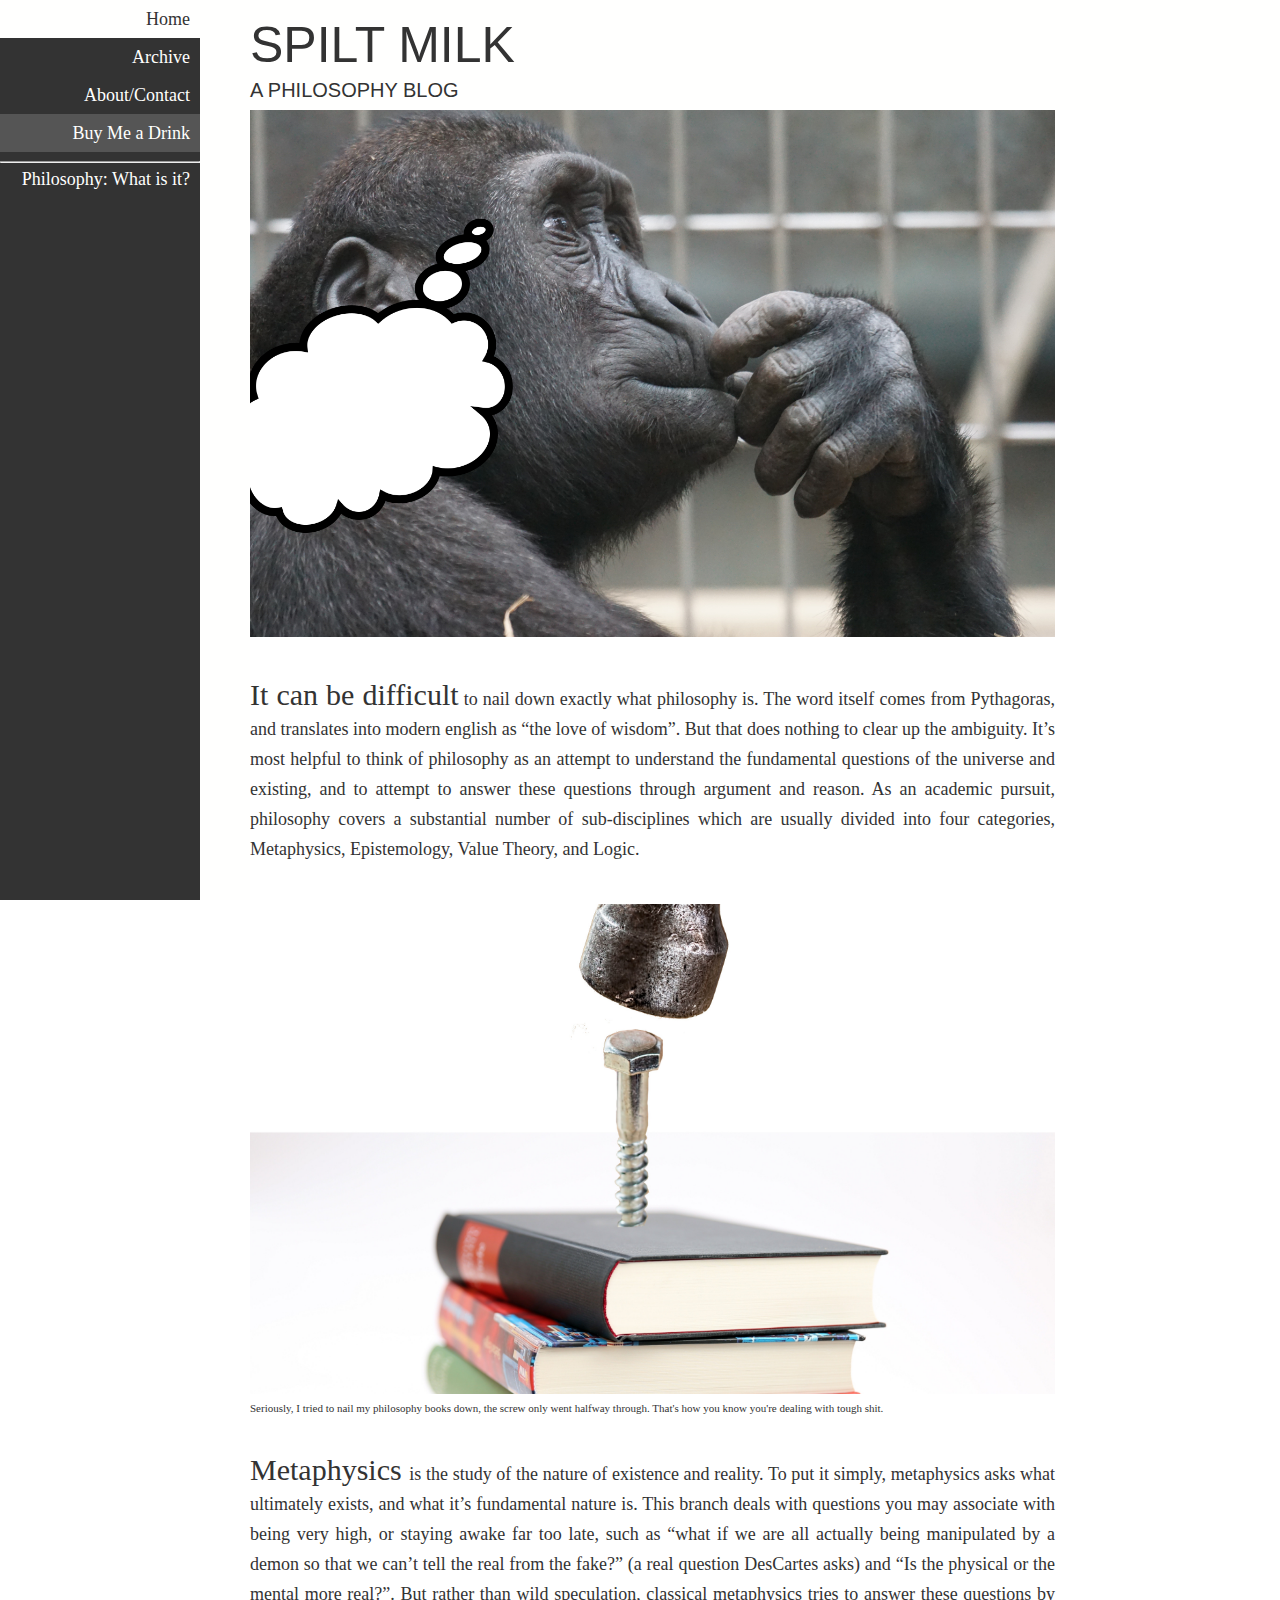
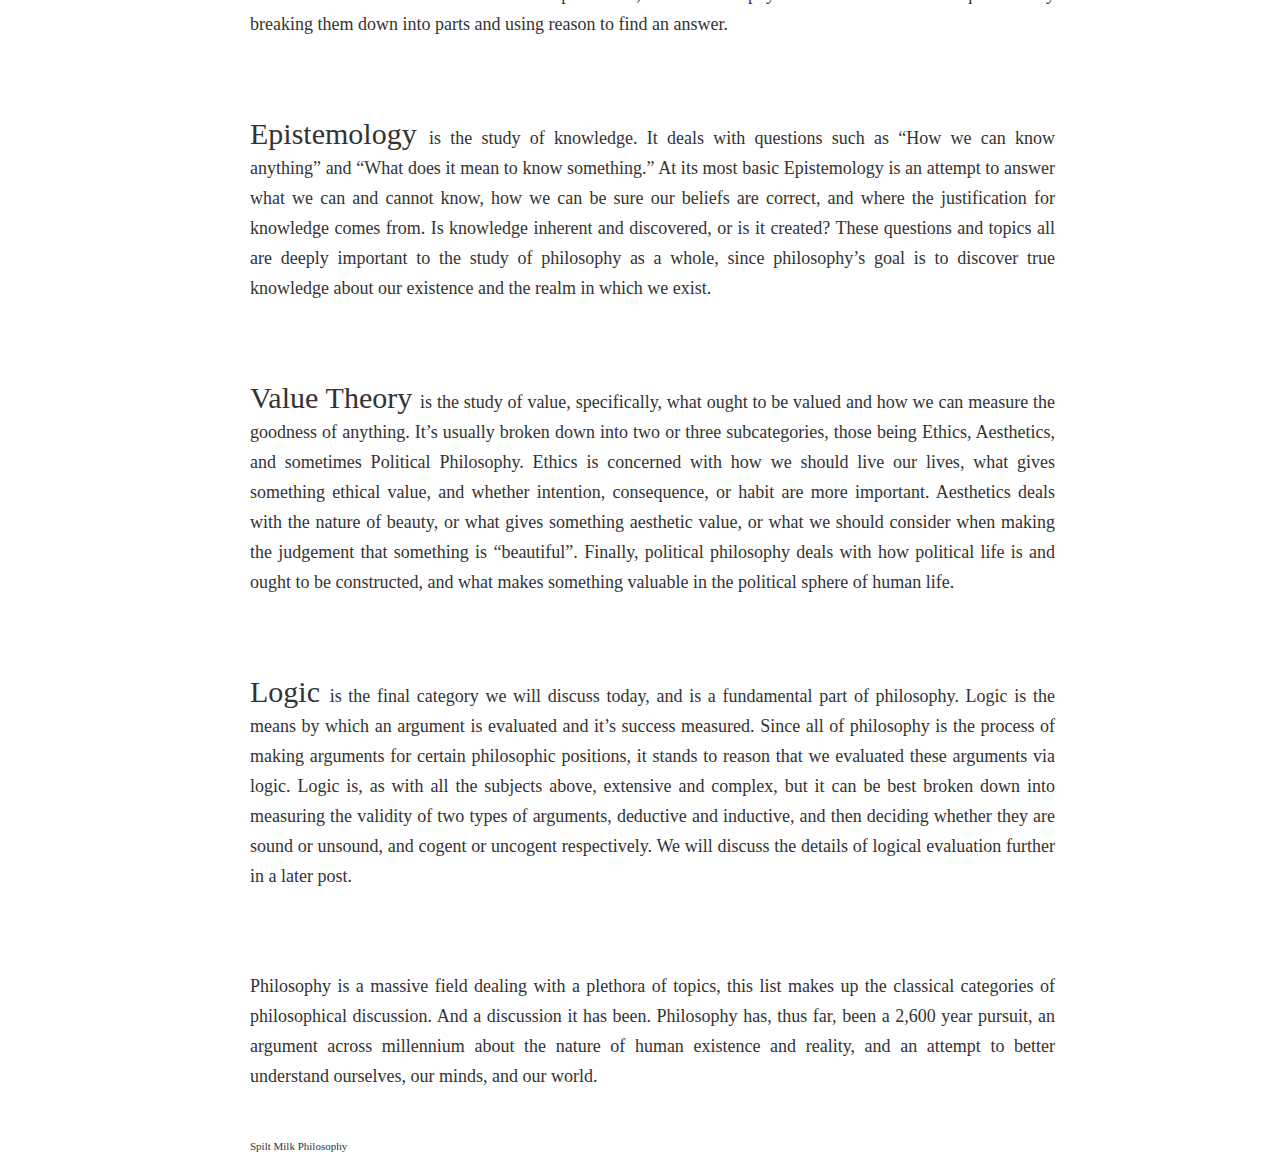
<file: index.html>
<!DOCTYPE html>
<html>
    <head>
        <meta charset = "UTF-8">
        <meta name="viewport" content="width=device-width, initial-scale=1.0">
        <script type = "text/javascript" src = "js/desktop.js" async></script>
        <link rel="stylesheet" type="text/css" href="css/desktop.css">
    </head>

    <body onscroll = "setBannerSize()">
        <!--Navigation: -->
        <nav>
            <div id = "sticky-nav">
                <ul>
                    <li><a href = "index.html">Home</a></li>
                    <li><a href = "archive.html">Archive</a></li>
                    <li><a href = "aboutcontact.html">About/Contact</a></li>   
                    <li id = "donate-button" onmouseover = "buyMeSomeMilk()" onmouseout="buyMeADrink()"><a href = "">Buy Me a Drink</a></li>    
                </ul>
                <hr>
            </div>
            <div>
                <ul id = "article-nav">
                    <li><a href = "whatisphilosophy.html">Philosophy: What is it?</a></li>
                </ul>
            </div>
        </nav>

        <div id = "scroll-bar-overlay"></div>

        <div id = "sticky-banner">
            <h1>SPILT MILK</h1>
            <h2>A PHILOSOPHY BLOG</h2>
        </div>
        <div id = "ad-container">
            

            
        </div>
        
        <div class="main-content">
            <!--<div><img src = "assets/spilt-milk.jpeg"/></div>-->
            <div class = "text-content">
                <img src = "assets/ape-chimp-chimpanzee-33535.jpg" alt = "A picture of a monkey thinking really hard. Sorry you missed it. :("/>
                <p>
                    <b>It can be difficult</b> to nail down exactly what philosophy is. The word itself comes from Pythagoras, and translates into modern english as “the love of wisdom”. But that does nothing to clear up the ambiguity. It’s most helpful to think of philosophy as an attempt to understand the fundamental questions of the universe and existing, and to attempt to answer these questions through argument and reason. As an academic pursuit, philosophy covers a substantial number of sub-disciplines which are usually divided into four categories, Metaphysics, Epistemology, Value Theory, and Logic.

                </p>
                <img src = "assets/nailed_books.jpg"/><note>Seriously, I tried to nail my philosophy books down, the screw only went halfway through. That's how you know you're dealing with tough shit.</note>
                <p>
                    <b>Metaphysics </b>is the study of the nature of existence and reality. To put it simply, metaphysics asks what ultimately exists, and what it’s fundamental nature is. This branch deals with questions you may associate with being very high, or staying awake far too late, such as “what if we are all actually being manipulated by a demon so that we can’t tell the real from the fake?” (a real question DesCartes asks) and “Is the physical or the mental more real?”. But rather than wild speculation, classical metaphysics tries to answer these questions by breaking them down into parts and using reason to find an answer.
                </p>
                <p>
                    <b>Epistemology </b>is the study of knowledge. It deals with questions such as “How we can know anything” and “What does it mean to know something.” At its most basic Epistemology is an attempt to answer what we can and cannot know, how we can be sure our beliefs are correct, and where the justification for knowledge comes from. Is knowledge inherent and discovered, or is it created? These questions and topics all are deeply important to the study of philosophy as a whole, since philosophy’s goal is to discover true knowledge about our existence and the realm in which we exist.
                </p> 
                <p>
                    <b>Value Theory </b>is the study of value, specifically, what ought to be valued and how we can measure the goodness of anything. It’s usually broken down into two or three subcategories, those being Ethics, Aesthetics, and sometimes Political Philosophy. Ethics is concerned with how we should live our lives, what gives something ethical value, and whether intention, consequence, or habit are more important. Aesthetics deals with the nature of beauty, or what gives something aesthetic value, or what we should consider when making the judgement that something is “beautiful”. Finally, political philosophy deals with how political life is and ought to be constructed, and what makes something valuable in the political sphere of human life.
                </p>
                <p>
                    <b>Logic </b>is the final category we will discuss today, and is a fundamental part of philosophy. Logic is the means by which an argument is evaluated and it’s success measured. Since all of philosophy is the process of making arguments for certain philosophic positions, it stands to reason that we evaluated these arguments via logic. Logic is, as with all the subjects above, extensive and complex, but it can be best broken down into measuring the validity of two types of arguments, deductive and inductive, and then deciding whether they are sound or unsound, and cogent or uncogent respectively. We will discuss the details of logical evaluation further in a later post.
                </p> 
                <p>
                    Philosophy is a massive field dealing with a plethora of topics, this list makes up the classical categories of philosophical discussion. And a discussion it has been. Philosophy has, thus far, been a 2,600 year pursuit, an argument across millennium about the nature of human existence and reality, and an attempt to better understand ourselves, our minds, and our world.
                </p>
            </div>

            <div>
                <h6>Spilt Milk Philosophy</h6>
            </div>
        </div>
    </body>
</html>
</file>
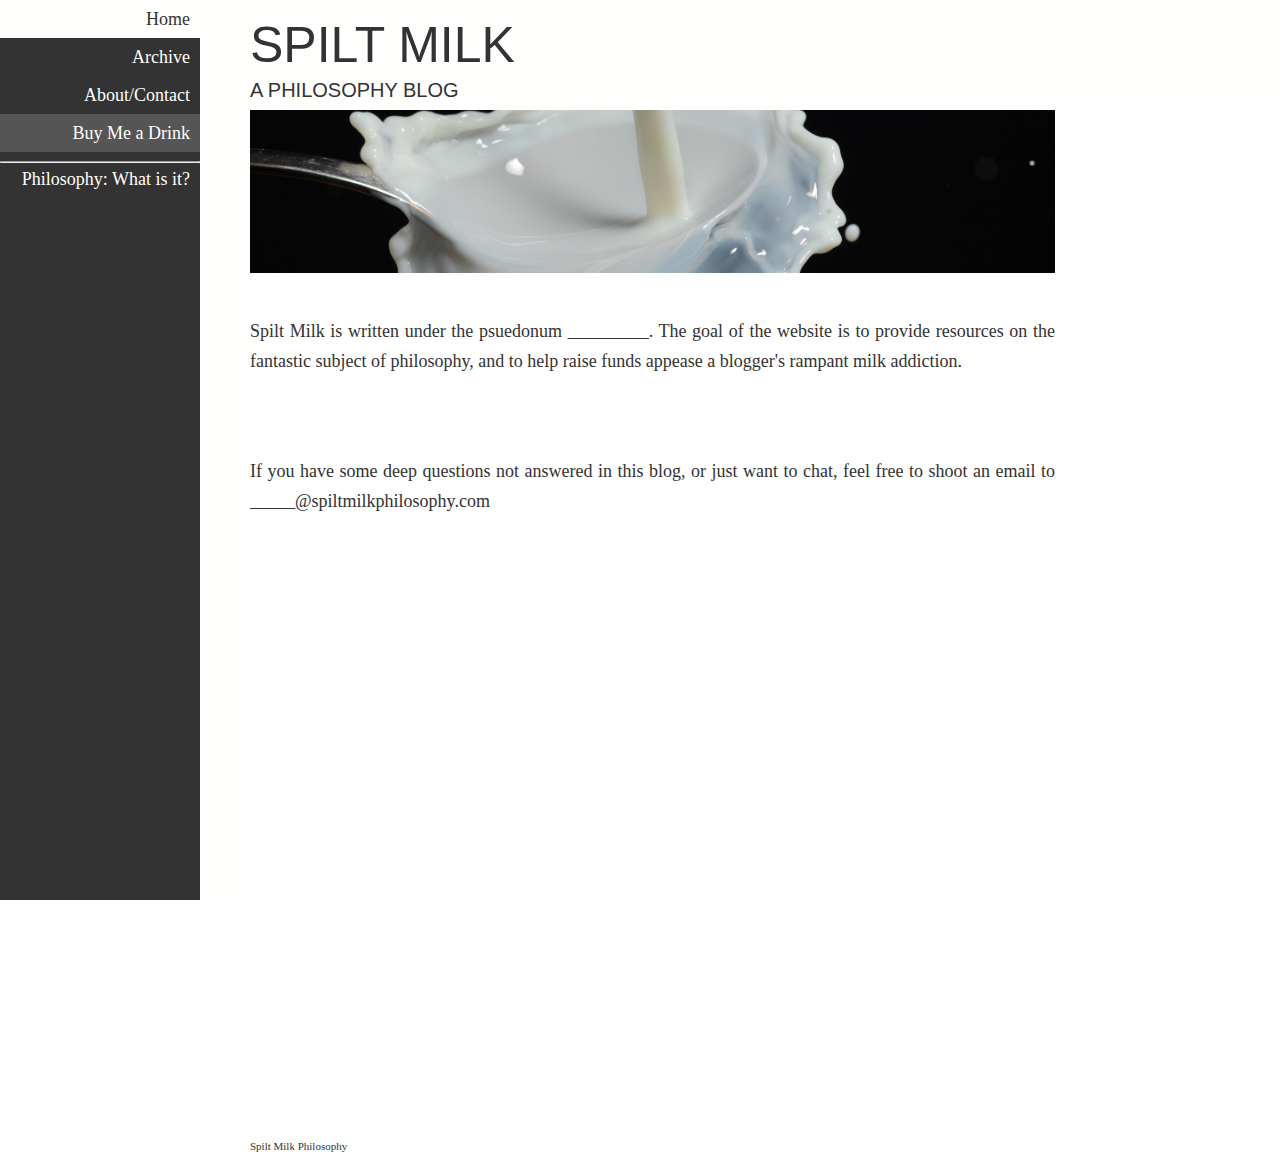
<file: aboutcontact.html>
<!DOCTYPE html>
<html>
    <head>
        <meta charset = "UTF-8">
        <meta name="viewport" content="width=device-width, initial-scale=1.0">
        <script type = "text/javascript" src = "js/desktop.js" async></script>
        <link rel="stylesheet" type="text/css" href="css/desktop.css">
    </head>

    <body onscroll = "setBannerSize()">
        <!--Navigation: -->
        <nav>
            <div id = "sticky-nav">
                <ul>
                    <li><a href = "index.html">Home</a></li>
                    <li><a href = "archive.html">Archive</a></li>
                    <li><a href = "aboutcontact.html">About/Contact</a></li>   
                    <li id = "donate-button" onmouseover = "buyMeSomeMilk()" onmouseout="buyMeADrink()"><a href = "">Buy Me a Drink</a></li>    
                </ul>
                <hr>
            </div>
            <div>
                <ul id = "article-nav">
                    <li><a href = "whatisphilosophy.html">Philosophy: What is it?</a></li>
                </ul>
            </div>
        </nav>

        <div id = "scroll-bar-overlay"></div>
        <div id = "sticky-banner">
            <h1>SPILT MILK</h1>
            <h2>A PHILOSOPHY BLOG</h2>
        </div>
        <div id = "ad-container">
            

            
        </div>
        
        <div class="main-content">
            <div><img src = "assets/spilt-milk.jpeg"/></div>
            <div class = "text-content">
                <p>
                    Spilt Milk is written under the psuedonum _________. The goal of the website is to provide resources on the 
                    fantastic subject of philosophy, and to help raise funds appease a blogger's rampant milk addiction.
                </p>

                <p>
                    If you have some deep questions not answered in this blog, or just want to chat, feel free
                    to shoot an email to _____@spiltmilkphilosophy.com
                </p>
            </div>

            <div>
                <h6>Spilt Milk Philosophy</h6>
            </div>
        </div>
    </body>
</html>
</file>
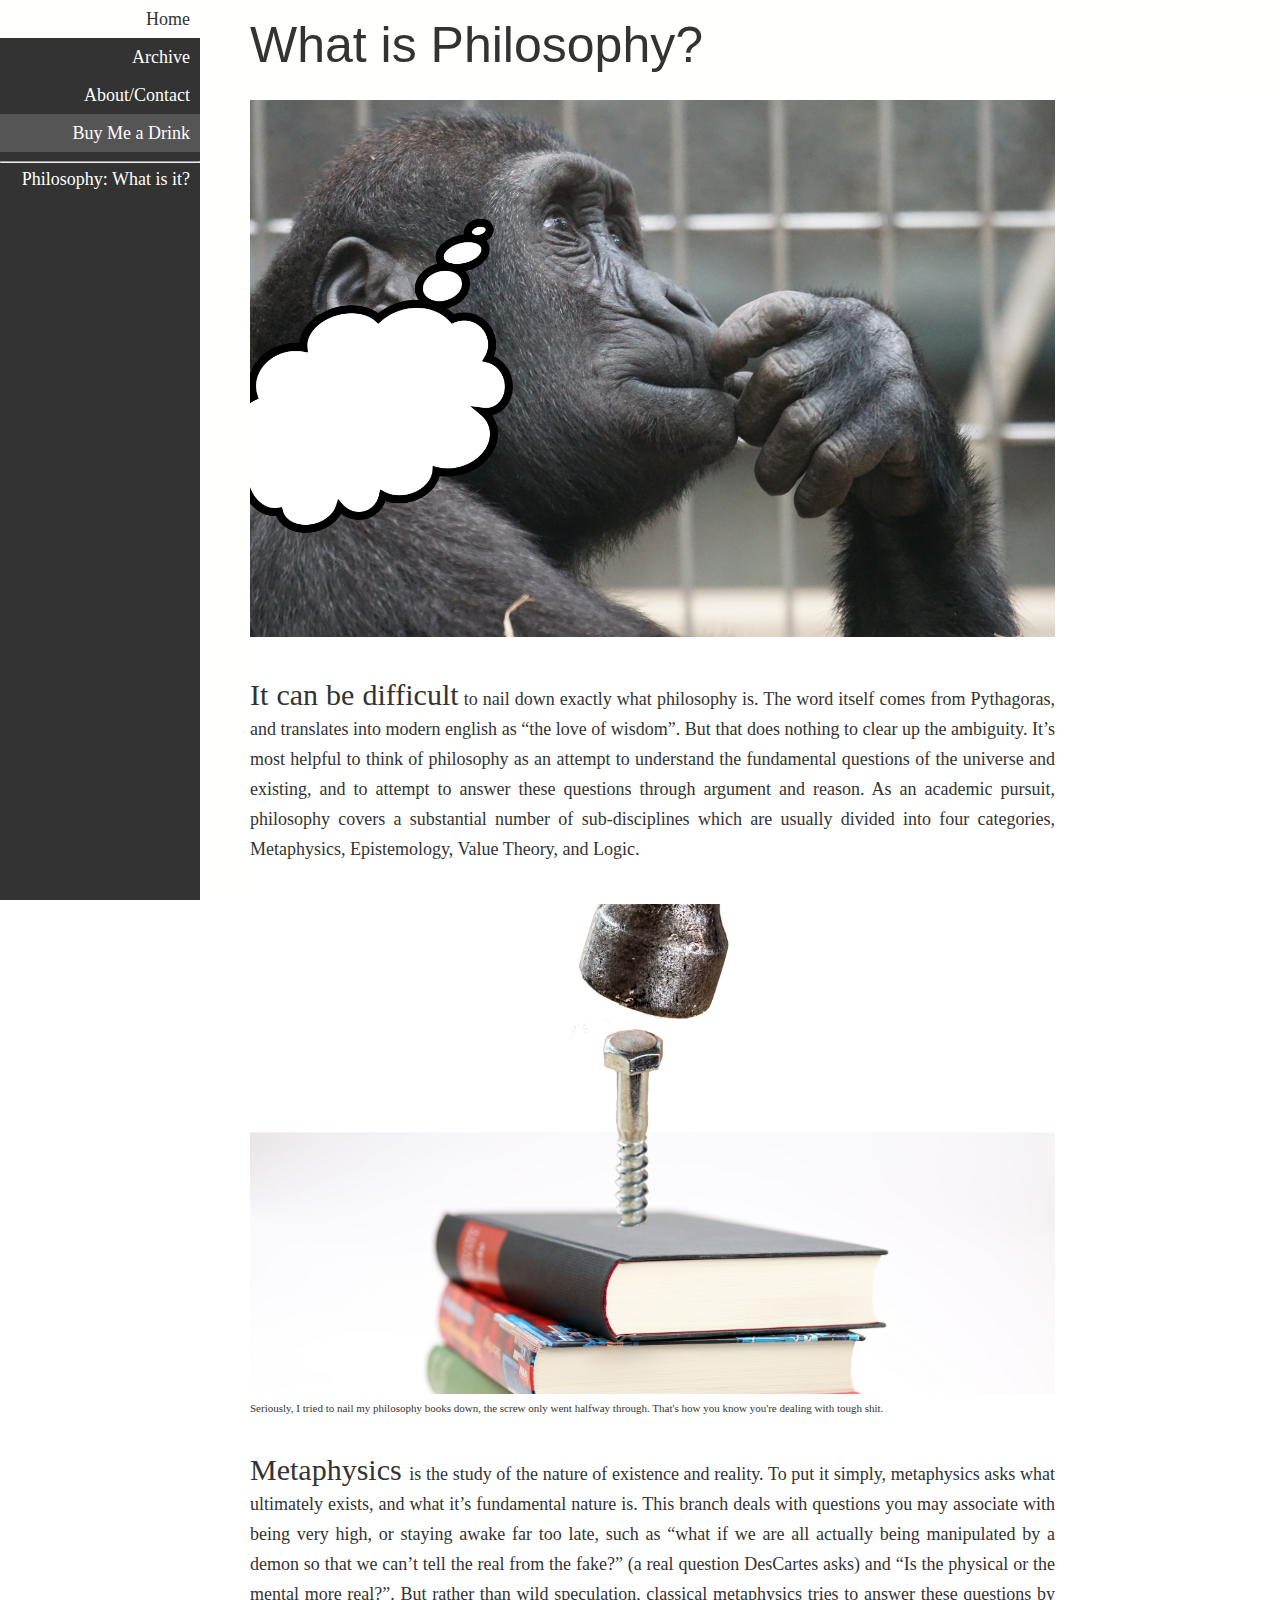
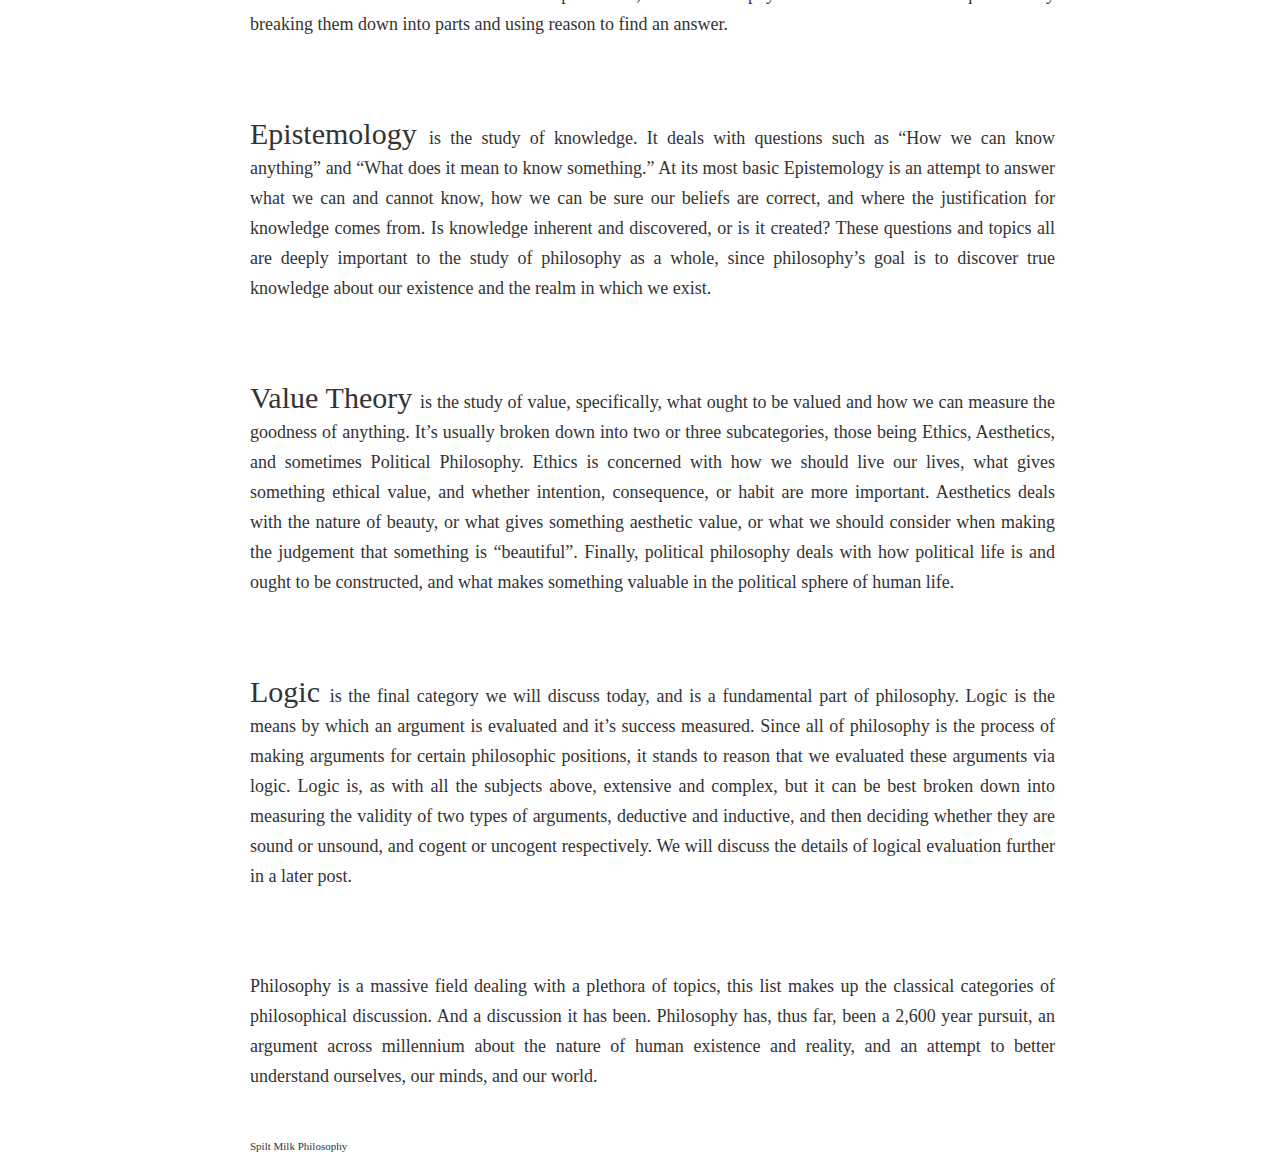
<file: whatisphilosophy.html>
<!DOCTYPE html>
<html>
    <head>
        <meta charset = "UTF-8">
        <meta name="viewport" content="width=device-width, initial-scale=1.0">
        <script type = "text/javascript" src = "js/desktop.js" async></script>
        <link rel="stylesheet" type="text/css" href="css/desktop.css">
    </head>

    <body onscroll = "setBannerSize()">
        <!--Navigation: -->
        <nav>
            <div id = "sticky-nav">
                <ul>
                    <li><a href = "index.html">Home</a></li>
                    <li><a href = "archive.html">Archive</a></li>
                    <li><a href = "aboutcontact.html">About/Contact</a></li>   
                    <li id = "donate-button" onmouseover = "buyMeSomeMilk()" onmouseout="buyMeADrink()"><a href = "">Buy Me a Drink</a></li>    
                </ul>
                <hr>
            </div>
            <div>
                <ul id = "article-nav">
                    <li><a href = "">Philosophy: What is it?</a></li>
                </ul>
            </div>
        </nav>

        <div id = "scroll-bar-overlay"></div>
        <div id = "sticky-banner">
            <h1>What is Philosophy?</h1>
        </div>
        
        <div id = "ad-container">
            

            
        </div>
        
        <div class="main-content">
            <!--<div><img src = "assets/spilt-milk.jpeg"/></div>-->
            <div class = "text-content">
                
                <img src = "assets/ape-chimp-chimpanzee-33535.jpg" alt = "A picture of a monkey thinking really hard. Sorry you missed it. :("/>
                <p>
                    <b>It can be difficult</b> to nail down exactly what philosophy is. The word itself comes from Pythagoras, and translates into modern english as “the love of wisdom”. But that does nothing to clear up the ambiguity. It’s most helpful to think of philosophy as an attempt to understand the fundamental questions of the universe and existing, and to attempt to answer these questions through argument and reason. As an academic pursuit, philosophy covers a substantial number of sub-disciplines which are usually divided into four categories, Metaphysics, Epistemology, Value Theory, and Logic.

                </p>
                <img src = "assets/nailed_books.jpg"/><note>Seriously, I tried to nail my philosophy books down, the screw only went halfway through. That's how you know you're dealing with tough shit.</note>
                <p>
                    <b>Metaphysics </b>is the study of the nature of existence and reality. To put it simply, metaphysics asks what ultimately exists, and what it’s fundamental nature is. This branch deals with questions you may associate with being very high, or staying awake far too late, such as “what if we are all actually being manipulated by a demon so that we can’t tell the real from the fake?” (a real question DesCartes asks) and “Is the physical or the mental more real?”. But rather than wild speculation, classical metaphysics tries to answer these questions by breaking them down into parts and using reason to find an answer.
                </p>
                <p>
                    <b>Epistemology </b>is the study of knowledge. It deals with questions such as “How we can know anything” and “What does it mean to know something.” At its most basic Epistemology is an attempt to answer what we can and cannot know, how we can be sure our beliefs are correct, and where the justification for knowledge comes from. Is knowledge inherent and discovered, or is it created? These questions and topics all are deeply important to the study of philosophy as a whole, since philosophy’s goal is to discover true knowledge about our existence and the realm in which we exist.
                </p> 
                <p>
                    <b>Value Theory </b>is the study of value, specifically, what ought to be valued and how we can measure the goodness of anything. It’s usually broken down into two or three subcategories, those being Ethics, Aesthetics, and sometimes Political Philosophy. Ethics is concerned with how we should live our lives, what gives something ethical value, and whether intention, consequence, or habit are more important. Aesthetics deals with the nature of beauty, or what gives something aesthetic value, or what we should consider when making the judgement that something is “beautiful”. Finally, political philosophy deals with how political life is and ought to be constructed, and what makes something valuable in the political sphere of human life.
                </p>
                <p>
                    <b>Logic </b>is the final category we will discuss today, and is a fundamental part of philosophy. Logic is the means by which an argument is evaluated and it’s success measured. Since all of philosophy is the process of making arguments for certain philosophic positions, it stands to reason that we evaluated these arguments via logic. Logic is, as with all the subjects above, extensive and complex, but it can be best broken down into measuring the validity of two types of arguments, deductive and inductive, and then deciding whether they are sound or unsound, and cogent or uncogent respectively. We will discuss the details of logical evaluation further in a later post.
                </p> 
                <p>
                    Philosophy is a massive field dealing with a plethora of topics, this list makes up the classical categories of philosophical discussion. And a discussion it has been. Philosophy has, thus far, been a 2,600 year pursuit, an argument across millennium about the nature of human existence and reality, and an attempt to better understand ourselves, our minds, and our world.
                </p>
            </div>

            <div>
                <h6>Spilt Milk Philosophy</h6>
            </div>
        </div>
    </body>
</html>
</file>
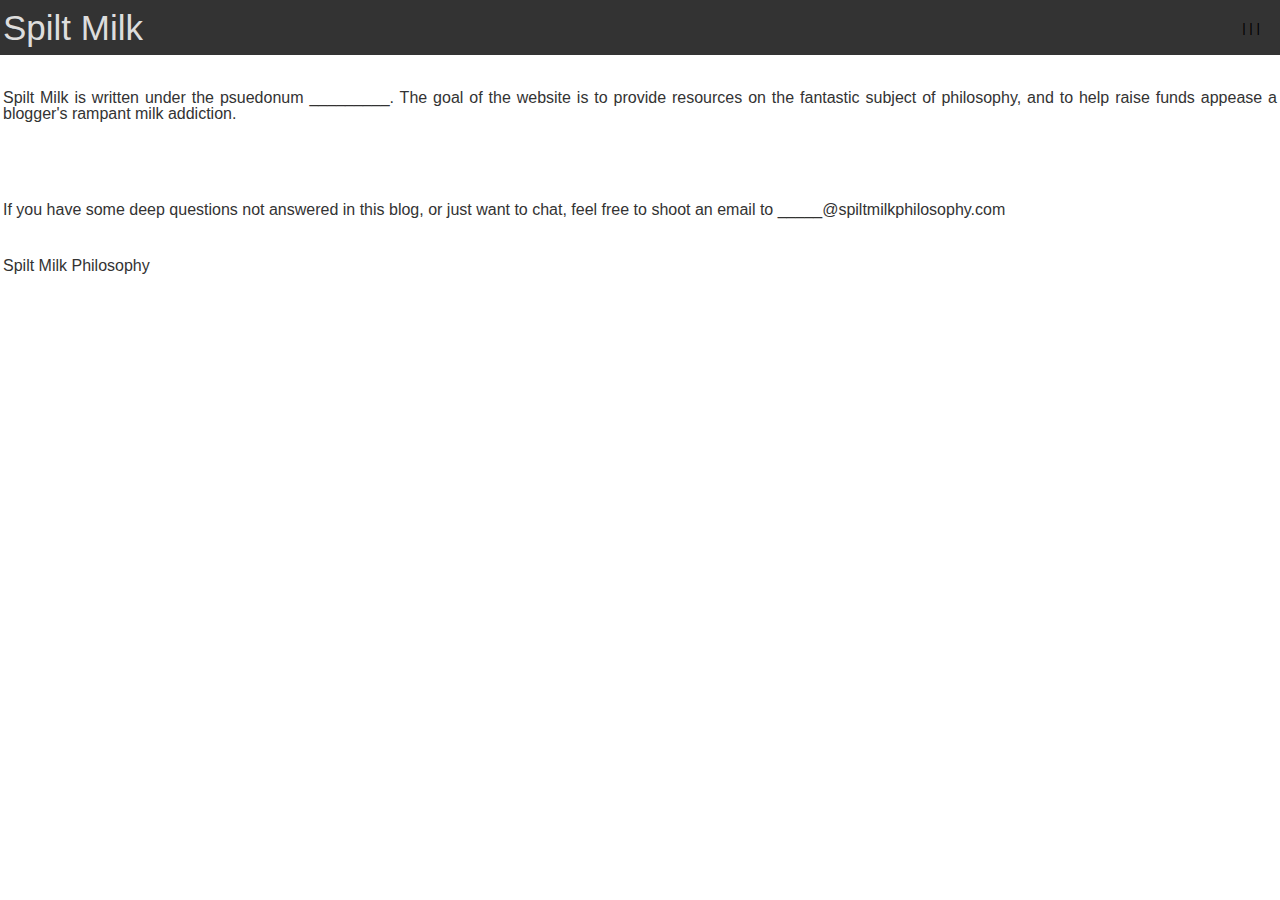
<file: mobile/m_aboutcontact.html>
<!DOCTYPE html>
<html>
    <head>
        <meta charset = "UTF-8">
        <meta name="viewport" content="width=device-width, initial-scale=1.0">
        <script type = "text/javascript" src = "js/mobile.js" async></script>
        <link rel="stylesheet" type="text/css" href="css/mobile.css">
    </head>

    <body>
        <!--Navigation: -->
        <div id = "banner">
            <h1>Spilt Milk</h1>

        </div>
        <nav>
            <button onclick = "updateMenuState()">| | |</button>
            <ul id = "dropdown-content">
                <li><a href = "">Featured</a></li>
                <li><a href = "">About/Contact</a></li>
                <li><a href = "">Featured</a></li>
                <li id = "donate-button"><a href = "">Buy Me a Drink</a></li>    
                <hr/>
                <li><a href = "">Philosophy: What is it?</a></li>
            </ul>
        </nav>
        <div class="main-content" onclick = "collapseNavMenu()">
            
            <div>
                <p>
                    Spilt Milk is written under the psuedonum _________. The goal of the website is to provide resources on the 
                    fantastic subject of philosophy, and to help raise funds appease a blogger's rampant milk addiction.
                </p>

                <p>
                    If you have some deep questions not answered in this blog, or just want to chat, feel free
                    to shoot an email to _____@spiltmilkphilosophy.com
                </p>
            <div>
                <h6>Spilt Milk Philosophy</h6>
            </div>
        </div>

        

    </body>
</html>
</file>
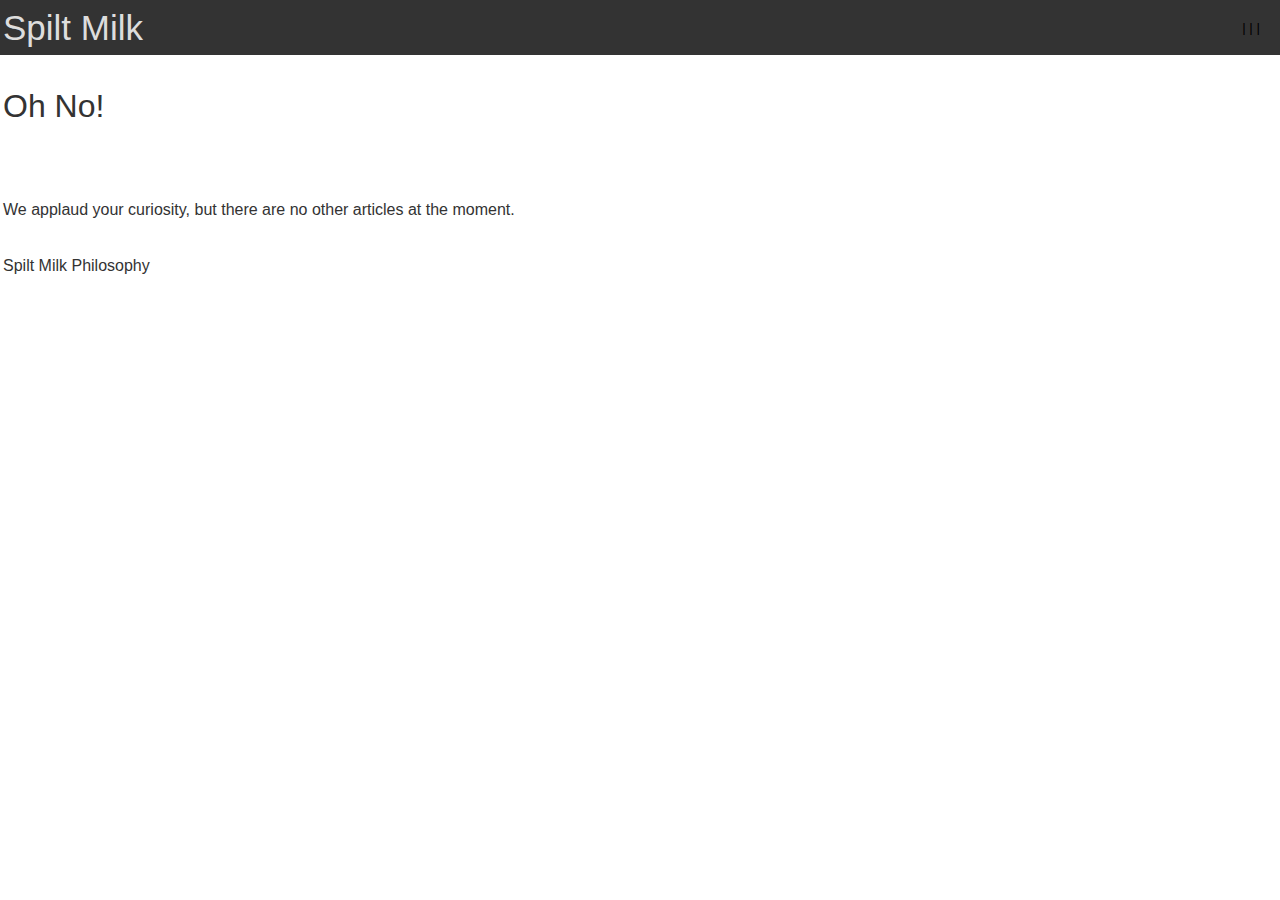
<file: mobile/m_archive.html>
<!DOCTYPE html>
<html>
    <head>
        <meta charset = "UTF-8">
        <meta name="viewport" content="width=device-width, initial-scale=1.0">
        <script type = "text/javascript" src = "js/mobile.js" async></script>
        <link rel="stylesheet" type="text/css" href="css/mobile.css">
    </head>

    <body>
        <!--Navigation: -->
        <div id = "banner">
            <h1>Spilt Milk</h1>

        </div>
        <nav>
            <button onclick = "updateMenuState()">| | |</button>
            <ul id = "dropdown-content">
                <li><a href = "">Featured</a></li>
                <li><a href = "m_aboutcontact.html">About/Contact</a></li>
                <li><a href = "">Featured</a></li>
                <li id = "donate-button"><a href = "">Buy Me a Drink</a></li>    
                <hr/>
                <li><a href = "">Philosophy: What is it?</a></li>
            </ul>
        </nav>
        <div class="main-content" onclick = "collapseNavMenu()">
            
            <div>
                <p style = "font-size:xx-large">
                    Oh No!
                 </p>
                 <p>We applaud your curiosity, but there are no other articles at the moment.</p>
            <div>
                <h6>Spilt Milk Philosophy</h6>
            </div>
        </div>

        

    </body>
</html>
</file>
<file: css/desktop.css>
html, body, div, span, applet, object, iframe,
h1, h2, h3, h4, h5, h6, p, blockquote, pre,
a, abbr, acronym, address, big, cite, code,
del, dfn, em, img, ins, kbd, q, s, samp,
small, strike, strong, sub, sup, tt, var,
b, u, i, center,
dl, dt, dd, ol, ul, li,
fieldset, form, label, legend,
table, caption, tbody, tfoot, thead, tr, th, td,
article, aside, canvas, details, embed, 
figure, figcaption, footer, header, hgroup, 
menu, nav, output, ruby, section, summary,
time, mark, audio, video {
	margin: 0;
	padding: 0;
	border: 0;
	font-size: 100%;
	font: inherit;
	vertical-align: baseline;
}

/* HTML5 display-role reset for older browsers */
article, aside, details, figcaption, figure, 
footer, header, hgroup, menu, nav, section {
	display: block;
}
body {
	line-height: 1;
}
ol, ul {
	list-style: none;
}
blockquote, q {
	quotes: none;
}
blockquote:before, blockquote:after,
q:before, q:after {
	content: '';
	content: none;
}
table {
	border-collapse: collapse;
	border-spacing: 0;
}

/*Spilt Milk Styles: */

body {
    background-color: #ffffff;
    color: #333333;
    font-family: 'Segoe UI', Tahoma, 'Geneva', Verdana, 'sans-serif';
    font-size: 18px;
}

nav {
    overflow-y: scroll;
    float: left;
    height: 100vh;
    position: fixed;
    background-color: #333333;
}

nav ul {
    width: 200px;
    background-color: #333333;
}

nav ul li {
    display: block;
    text-align: right;
    padding: 10px;
    padding-left: 0px;
}

nav ul li:hover {
    background-color: #fffffe;
}

nav ul li a {
    text-decoration: none;
    color: #fffffe;
}

nav ul li:hover a {
    text-decoration: none;
    color:#333333;
}

#sticky-nav{
    position: fixed;
}

#article-nav {
    margin-top: 160px;
}

#scroll-bar-overlay {
    background-color: #fffffe;
    position: fixed;
    height: 100vh;
    width: 50px;
    left: 200px;
    z-index: 998;
}

#sticky-banner {
    position: fixed;
    margin-left: 200px;
    margin-right: 200px;
    padding-bottom: 10px;
    padding-top: 10px;
    padding-left: 50px;
    background-color: #fffffe;
    width: 100%;
    z-index: 999;
    border-bottom: 10px;
    border-color: #fffffe;
}

#sticky-banner h1{
    font-size: 50px;
}

h1 {
    font-family: 'Gill Sans', 'Gill Sans MT', Calibri, 'Trebuchet MS', sans-serif;
    font-size: 75px;
    padding-bottom: 10px;
    padding-top: 10px;
}

h2 {
    font-family: 'Gill Sans', 'Gill Sans MT', Calibri, 'Trebuchet MS', sans-serif;
    font-size: 20px;
}

h6 {
    margin-bottom: 10px;
    margin-top: 10px;
    font-size: 11px;
}

.main-content{
    float: left;
    margin-left: 250px;
    margin-top: 100px;
    padding-right: 225px;
    min-height: 100vh;
}

.main-content p {
    padding-top: 40px;
    padding-bottom: 40px;
    text-align: justify;
    line-height: 30px;
}

b {
    font-size: 30px;
    font: bolder;
}

note {
    font-size: 11px;
}

.text-content {
    min-height: 95vh;
}

img {
    width: 100%;
}

#donate-button {
    background-color: #555555;
}

#donate-button:hover {
    background-color: #ffffff;
    font-size: 20px;
    cursor: pointer;
}

#ad-container {
    position: absolute;
    right: 0;
    top: 0;
    padding-top: 175px;
    background-color: #fffffe;
    z-index: 1000;
}
</file>
<file: mobile/css/mobile.css>
html, body, div, span, applet, object, iframe,
h1, h2, h3, h4, h5, h6, p, blockquote, pre,
a, abbr, acronym, address, big, cite, code,
del, dfn, em, img, ins, kbd, q, s, samp,
small, strike, strong, sub, sup, tt, var,
b, u, i, center,
dl, dt, dd, ol, ul, li,
fieldset, form, label, legend,
table, caption, tbody, tfoot, thead, tr, th, td,
article, aside, canvas, details, embed, 
figure, figcaption, footer, header, hgroup, 
menu, nav, output, ruby, section, summary,
time, mark, audio, video {
	margin: 0;
	padding: 0;
	border: 0;
	font-size: 100%;
	font: inherit;
	vertical-align: baseline;
}

/* HTML5 display-role reset for older browsers */
article, aside, details, figcaption, figure, 
footer, header, hgroup, menu, nav, section {
	display: block;
}
body {
	line-height: 1;
}
ol, ul {
	list-style: none;
}
blockquote, q {
	quotes: none;
}
blockquote:before, blockquote:after,
q:before, q:after {
	content: '';
	content: none;
}
table {
	border-collapse: collapse;
	border-spacing: 0;
}

/*Spilt Milk Mobile Styles: */

body {
    background-color: #ffffff;
    color: #333333;
    font-family: Arial, Helvetica, sans-serif;
}

nav{ 
    position: fixed;
    right: 0;
}

nav ul li {
    padding: 2px 2px;
    display: block;
    text-align: right;
    overflow: hidden;
}

nav ul li:hover {
    background-color: #333333;
}

nav ul li a {
    display: block;
    text-decoration: none;
    color: #333333;
    padding: 5px;
}

nav ul li:hover a {
    text-decoration: none;
    color:#fffffe;
}

nav button {
    float: right;
    padding: 20px 20px;
    border: none;
    text-decoration: none;
    background-color: #333333;
}

nav button:active {
    background-color: #dddddd;
}

#dropdown-content {
    width: 100%;
    left: 0;
    top: 54px;
    position: fixed;
    display: none;
    background-color: #fffffe;
    overflow-y: scroll;
    height: 100vh;
}

#banner {
    position: fixed;
    width: 100%;
    text-align: left;
    padding-left: 3px;
    background-color: #333333;
    color: #dddddd;
}

.main-content{
    padding-top: 50px;
    padding-left: 3px;
    padding-right: 3px;
}

h1 {
    font-family: 'Gill Sans', 'Gill Sans MT', Calibri, 'Trebuchet MS', sans-serif;
    font-size: 35px;
    padding-bottom: 10px;
    padding-top: 10px;
}

h2 {
    font-family: 'Gill Sans', 'Gill Sans MT', Calibri, 'Trebuchet MS', sans-serif;
    font-size: 18px;
}

.main-content p {
    padding-top: 40px;
    padding-bottom: 40px;
    text-align: justify;
}
</file>
